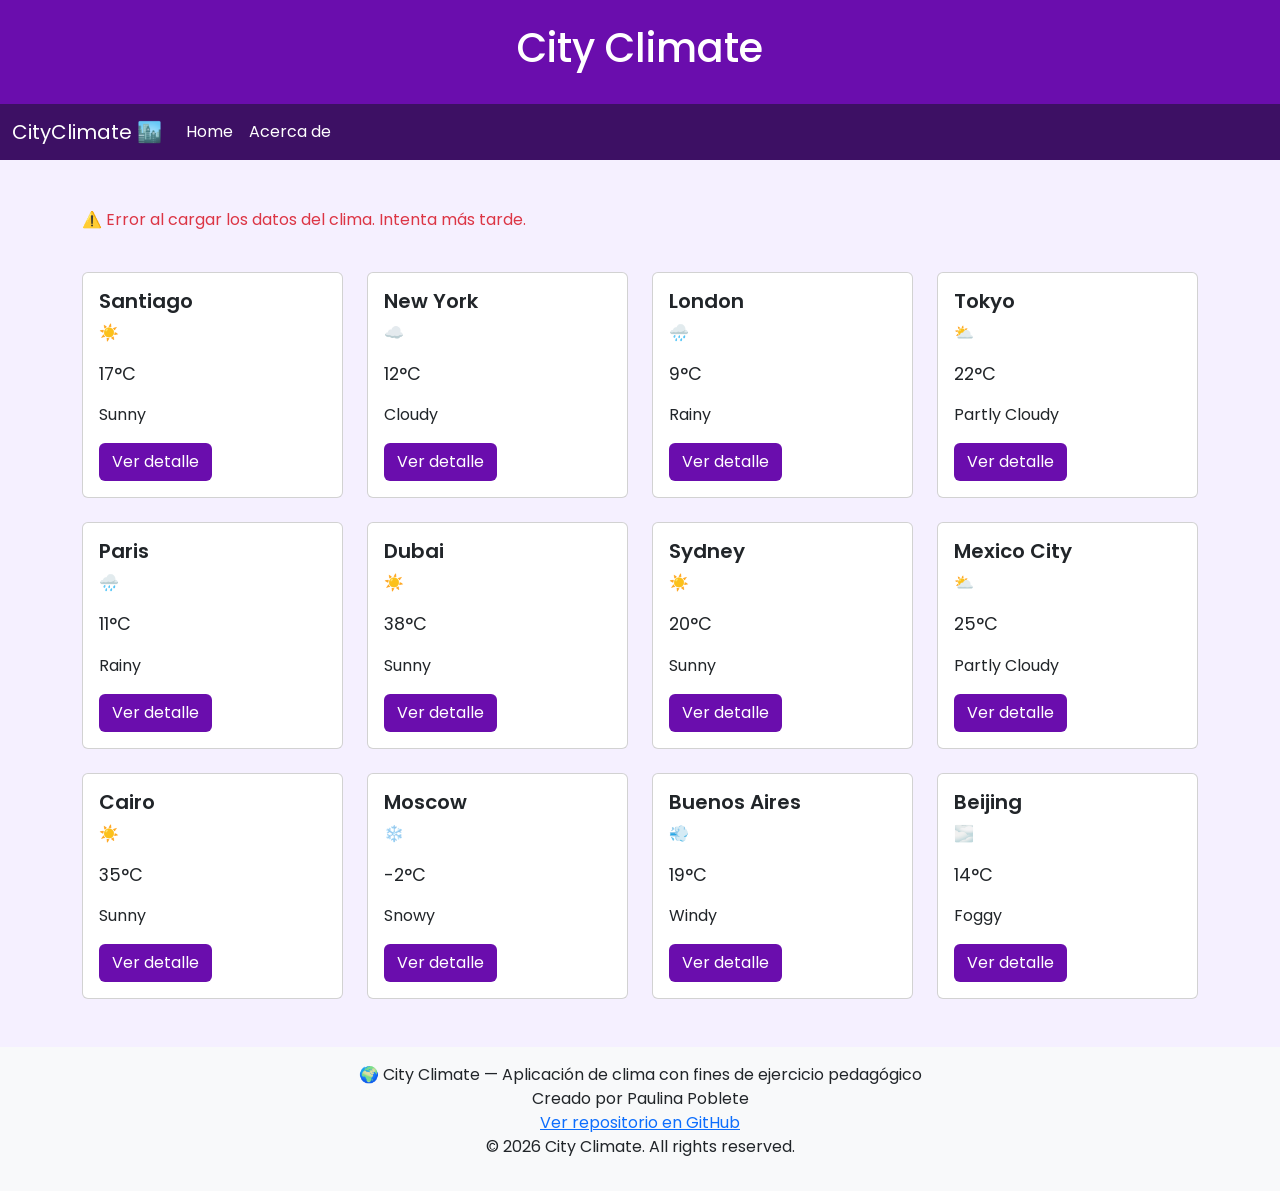
<file: index.html>
<!DOCTYPE html>
<html lang="en">


<head>
    <meta charset="UTF-8">
    <meta name="viewport" content="width=device-width, initial-scale=1.0">
    <title>City Climate</title>
    <link href="https://cdn.jsdelivr.net/npm/bootstrap@5.3.8/dist/css/bootstrap.min.css" rel="stylesheet"
        integrity="sha384-sRIl4kxILFvY47J16cr9ZwB07vP4J8+LH7qKQnuqkuIAvNWLzeN8tE5YBujZqJLB" crossorigin="anonymous">
    <link rel="stylesheet" href="scss/main.css">
    <link href="https://fonts.googleapis.com/css2?family=Poppins:wght@300;400;600;700&display=swap" rel="stylesheet">
</head>



<body>

    <header class="site-header text-white text-center py-4">
        <h1 class="site-header__title">City Climate</h1>
    </header>

    <nav class="site-nav navbar navbar-expand-lg navbar-custom">
        <div class="container-fluid">
            <a class="site-nav__brand navbar-brand" href="#">CityClimate 🏙️</a>
            <button class="navbar-toggler" type="button" data-bs-toggle="collapse" data-bs-target="#navbarNavAltMarkup"
                aria-controls="navbarNavAltMarkup" aria-expanded="false" aria-label="Toggle navigation">
                <span class="navbar-toggler-icon"></span>
            </button>
            <div class="collapse navbar-collapse" id="navbarNavAltMarkup">
                <div class="navbar-nav">
                    <a class="site-nav__link nav-link active" href="index.html">Home</a>
                    <a class="site-nav__link nav-link" href="acercaDe.html">Acerca de</a>
                </div>
            </div>
        </div>
    </nav>

    <main class="site-main">
        <section class="container my-5">
            <div id="ciudadesClima" class="row g-4"></div>
        </section>
    </main>

    <footer class="site-footer bg-light text-center py-3">
        <p>🌍 City Climate — Aplicación de clima con fines de ejercicio pedagógico<br>
            Creado por Paulina Poblete<br>
            <a class="site-footer__link" target="_blank" href="https://github.com/pauliepmoreno/weather-frontend-m3">Ver repositorio en GitHub</a><br>
            &copy; 2026 City Climate. All rights reserved.
        </p>
    </footer>


    <script src="https://cdn.jsdelivr.net/npm/bootstrap@5.3.8/dist/js/bootstrap.bundle.min.js"
        integrity="sha384-FKyoEForCGlyvwx9Hj09JcYn3nv7wiPVlz7YYwJrWVcXK/BmnVDxM+D2scQbITxI"
        crossorigin="anonymous"></script>

    <script src="js/script.js"></script>


</body>



</html>
</file>
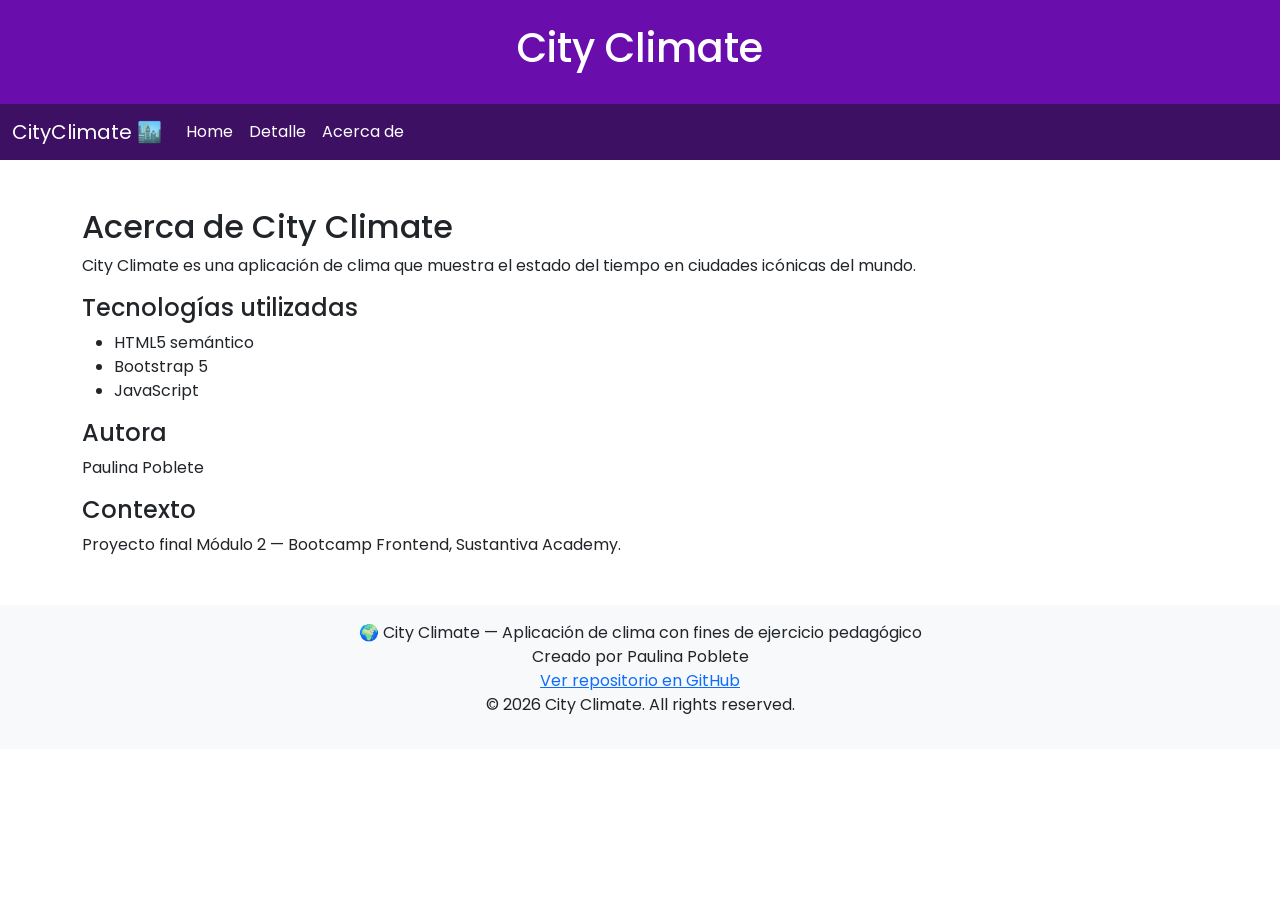
<file: acercaDe.html>
<!DOCTYPE html>
<html lang="en">


<head>
    <meta charset="UTF-8">
    <meta name="viewport" content="width=device-width, initial-scale=1.0">
    <title>Weather App</title>
    <link href="https://cdn.jsdelivr.net/npm/bootstrap@5.3.8/dist/css/bootstrap.min.css" rel="stylesheet"
        integrity="sha384-sRIl4kxILFvY47J16cr9ZwB07vP4J8+LH7qKQnuqkuIAvNWLzeN8tE5YBujZqJLB" crossorigin="anonymous">
    <link rel="stylesheet" href="css/style.css">
    <link href="https://fonts.googleapis.com/css2?family=Poppins:wght@300;400;600;700&display=swap" rel="stylesheet">
</head>

</head>



<body>

    <header class="text-white text-center py-4">
        <h1>City Climate</h1>
    </header>

    <nav class="navbar navbar-expand-lg navbar-custom">
        <div class="container-fluid">
            <a class="navbar-brand" href="#">CityClimate 🏙️</a>
            <button class="navbar-toggler" type="button" data-bs-toggle="collapse" data-bs-target="#navbarNavAltMarkup"
                aria-controls="navbarNavAltMarkup" aria-expanded="false" aria-label="Toggle navigation">
                <span class="navbar-toggler-icon"></span>
            </button>
            <div class="collapse navbar-collapse" id="navbarNavAltMarkup">
                <div class="navbar-nav">
                    <a class="nav-link active" aria-current="page" href="index.html">Home</a>
                    <a class="nav-link" href="detalleLocalidad.html">Detalle</a>
                    <a class="nav-link" href="acercaDe.html">Acerca de</a>
                </div>
            </div>
        </div>
    </nav>



         <main>
    <section class="container my-5">
        <h2>Acerca de City Climate</h2>
        <p>City Climate es una aplicación de clima que muestra el estado del tiempo en ciudades icónicas del mundo.</p>
        <h4>Tecnologías utilizadas</h4>
        <ul>
            <li>HTML5 semántico</li>
            <li>Bootstrap 5</li>
            <li>JavaScript</li>
        </ul>
        <h4>Autora</h4>
        <p>Paulina Poblete</p>
        <h4>Contexto</h4>
        <p>Proyecto final Módulo 2 — Bootcamp Frontend, Sustantiva Academy.</p>
    </section>
</main>


   

    <footer class="bg-light text-center py-3">
        <p>🌍 City Climate — Aplicación de clima con fines de ejercicio pedagógico<br>
            Creado por Paulina Poblete<br>
            <a href="URL_DEL_REPO">Ver repositorio en GitHub</a><br>
            &copy; 2026 City Climate. All rights reserved.
        </p>
    </footer>


    <script src="https://cdn.jsdelivr.net/npm/bootstrap@5.3.8/dist/js/bootstrap.bundle.min.js"
        integrity="sha384-FKyoEForCGlyvwx9Hj09JcYn3nv7wiPVlz7YYwJrWVcXK/BmnVDxM+D2scQbITxI"
        crossorigin="anonymous"></script>

    <script src="js/script.js"></script>


</body>



</html>
</file>
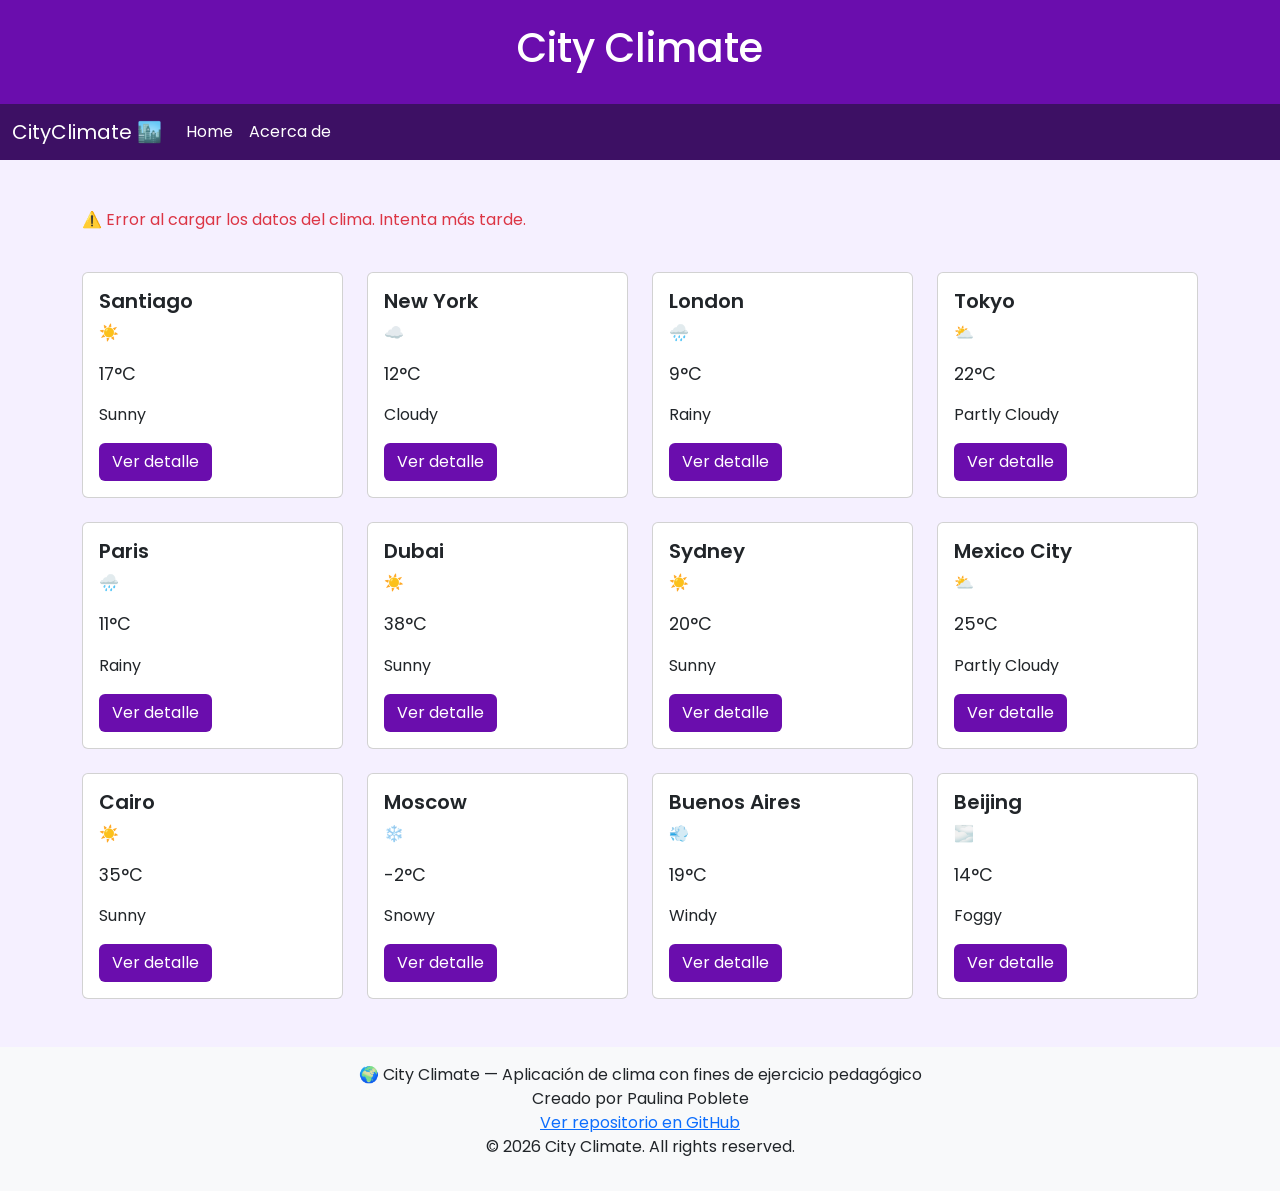
<file: detalleLocalidad.html>
<!DOCTYPE html>
<html lang="en">


<head>
    <meta charset="UTF-8">
    <meta name="viewport" content="width=device-width, initial-scale=1.0">
    <title>Weather App</title>
    <link href="https://cdn.jsdelivr.net/npm/bootstrap@5.3.8/dist/css/bootstrap.min.css" rel="stylesheet"
        integrity="sha384-sRIl4kxILFvY47J16cr9ZwB07vP4J8+LH7qKQnuqkuIAvNWLzeN8tE5YBujZqJLB" crossorigin="anonymous">
    <link rel="stylesheet" href="css/style.css">
    <link href="https://fonts.googleapis.com/css2?family=Poppins:wght@300;400;600;700&display=swap" rel="stylesheet">
</head>

</head>



<body>

    <header class="text-white text-center py-4">
        <h1>City Climate</h1>
    </header>

    <nav class="navbar navbar-expand-lg navbar-custom">
        <div class="container-fluid">
            <a class="navbar-brand" href="#">CityClimate 🏙️</a>
            <button class="navbar-toggler" type="button" data-bs-toggle="collapse" data-bs-target="#navbarNavAltMarkup"
                aria-controls="navbarNavAltMarkup" aria-expanded="false" aria-label="Toggle navigation">
                <span class="navbar-toggler-icon"></span>
            </button>
            <div class="collapse navbar-collapse" id="navbarNavAltMarkup">
                <div class="navbar-nav">
                    <a class="nav-link active" aria-current="page" href="index.html">Home</a>
                    <a class="nav-link" href="detalleLocalidad.html">Detalle</a>
                    <a class="nav-link" href="acercaDe.html">Acerca de</a>
                </div>
            </div>
        </div>
    </nav>

    <main>
        <section class="container my-5">


            <div id="datosCiudad" class="row g-4">
                <!-- Aquí el contenido generado dinámicamente con JS -->
            </div>

            <div id="pronosticoSemanaActual" class="row g-4">
                <!-- Aquí el contenido generado dinámicamente con JS -->
            </div>

            <div id="estadisticas" class="row g-4 mt-2">
                <!-- Estadísticas generadas dinámicamente con JS -->
            </div>

            <div id="alertas" class="row g-4 mt-2">
                <!-- Estadísticas generadas dinámicamente con JS -->
            </div>

        </section>
    </main>

    <footer class="bg-light text-center py-3">
        <p>🌍 City Climate — Aplicación de clima con fines de ejercicio pedagógico<br>
            Creado por Paulina Poblete<br>
            <a href="URL_DEL_REPO">Ver repositorio en GitHub</a><br>
            &copy; 2026 City Climate. All rights reserved.
        </p>
    </footer>


    <script src="https://cdn.jsdelivr.net/npm/bootstrap@5.3.8/dist/js/bootstrap.bundle.min.js"
        integrity="sha384-FKyoEForCGlyvwx9Hj09JcYn3nv7wiPVlz7YYwJrWVcXK/BmnVDxM+D2scQbITxI"
        crossorigin="anonymous"></script>

    <script src="js/script.js"></script>


</body>



</html>
</file>
<file: scss/main.css>
body {
  font-family: "Poppins", sans-serif;
  background-color: #f5f0ff;
}

.site-header {
  background-color: #6a0dad;
}

.site-nav {
  background-color: #3d1064;
}
.site-nav__brand, .site-nav__link {
  color: white !important;
}

.site-footer {
  background-color: #f8f9fa;
  text-align: center;
  padding: 1rem;
}

.place-card {
  transition: transform 0.3s;
}
.place-card:hover {
  transform: translateY(-5px);
  background-color: #ede9fe;
}
.place-card__name {
  font-weight: 600;
}
.place-card__temp {
  font-size: 1.1rem;
}
.place-card--detail {
  border-left: 4px solid #6a0dad;
}

.btn-custom {
  background-color: #6a0dad;
  color: white;
}/*# sourceMappingURL=main.css.map */
</file>
<file: css/style.css>
header {
    background-color: #6a0dad;
}


.navbar-custom {
    background-color: #3d1064;
}

.navbar-custom .nav-link,
.navbar-custom .navbar-brand {
    color: white !important;
}

body {
    font-family: 'Poppins', sans-serif;
}



.btn-custom {
    background-color: #6a0dad;
    color: white;
}

.card {
    transition: transform 0.3s;
}

.card:hover {
    transform: translateY(-5px);
    background-color: #ede9fe;
}
</file>
